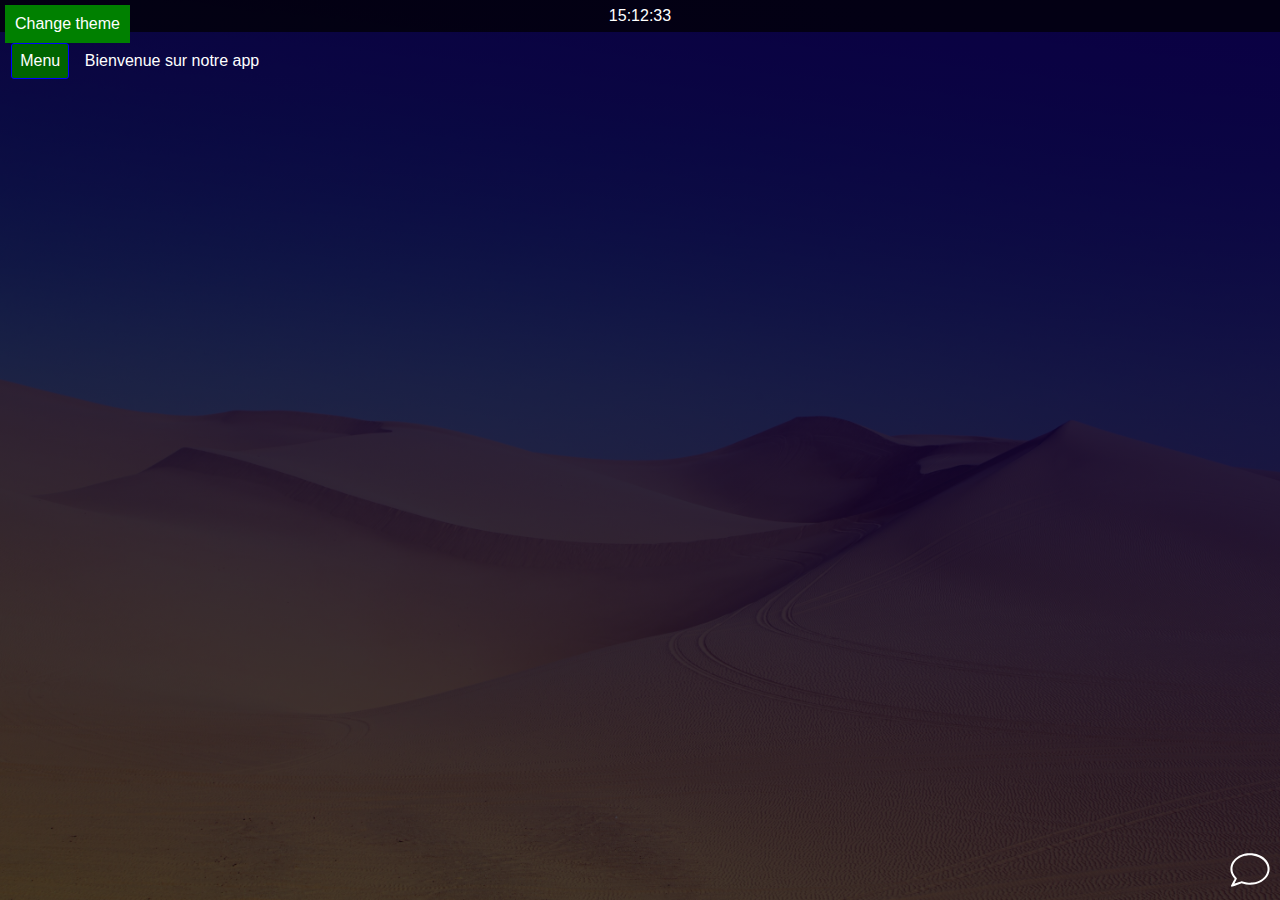
<file: index.html>
<!DOCTYPE html>
<html>

<head>
    <meta charset="utf-8" />
    <meta http-equiv="X-UA-Compatible" content="IE=edge">
    <title>HandiAssis't</title>
    <meta name="viewport" content="width=device-width, initial-scale=1">
    <link rel="stylesheet" type="text/css" media="screen" href="css/style.css" />
    <link rel="stylesheet" type="text/css" href="css/energy.css">
    <script src="js/main.js"></script>
    <script src="js/bot.js"></script>
</head>

<body>
    <img src="/images/back.jpg" title="contrast" class="back_img rss-opacity brightness">
    <div class="img-sup"></div>
    <header>
        <div class="hour"></div>
    </header>
    <div class="dark" onclick="dark()">Change theme</div>
    <main>
        <div onclick="display_menu()" class="btn menu_display">Menu</div>
        Bienvenue sur notre app
    </main>
    <div class="menu_content hide">
        <div onclick="hide_menu()" class="btn menu_quit">Quitter</div>
        Menu
        <div class="menu_all_icon">
            <div class="container_icon">
                <object data="/images/Icons/health.svg" type="image/svg+xml" onload="fsvg(this, true)"></object>
                <div class="onclick-div onclick-health" onclick="display_health()"></div>

            </div>
            <div class="container_icon">
                <object data="/images/Icons/eau.svg" type="image/svg+xml" onload="fsvg(this, true)"></object>
                <div class="onclick-div onclick-health" onclick="display_energy()"></div>
            </div>

            <div class="container_icon">
                <object data="/images/Icons/security.svg" type="image/svg+xml" onload="fsvg(this, true)"></object>
                <div class="onclick-div onclick-health" onclick="display_energy()"></div>
            </div>

            <div class="container_icon">
                <object data="/images/Icons/robot.svg" type="image/svg+xml" onload="fsvg(this, true)"></object>
                <div class="onclick-div onclick-health" onclick="display_energy()"></div>
            </div>

            <div class="container_icon">
                <object data="/images/Icons/home.svg" type="image/svg+xml" onload="fsvg(this, true)"></object>
                <div class="onclick-div onclick-health" onclick="display_energy()"></div>
            </div>

            <div class="container_icon">
                <object onclick="alert('ok')" data="/images/Icons/power.svg" type="image/svg+xml" onload="fsvg(this, true)"></object>
                <div class="onclick-div onclick-health" onclick="display_energy()"></div>
            </div>

        </div>
    </div>
    <div class="health hide">
        <h1>Santé</h1>
        <div class="heartbeatloader">
            <svg class="svgdraw" width="100%" height="100%" viewBox="0 0 150 400" xmlns="http://www.w3.org/2000/svg">
                <path class="path" d="M 0 200 l 100 0 l 5 -40 l 5 40 l 10 0 l 5 15 l 10 -140 l 10 220 l 5 -95 l 10 0 l 5 20 l 5 -20 l 100 0 l 100 0 l 100 0 "
                    fill="transparent" stroke-width="10" stroke="white" />
            </svg>

        </div>
        <div class="tension">Tension : <span>10</span></div>
    </div>
    <div class="energy hide">
        <h1>Energie</h1>

        <div class="container-battery">
            <div class="container-battery-top"></div>
            <div class="container-battery-body">
                <div class="gauge-battery" id="gauge-house"></div>
            </div>

        </div>
        <div class="battery-time">Temps restant : <span id="span-time-house">4</span> heures</div>

        <div class="container-battery">
            <div class="container-battery-top"></div>
            <div class="container-battery-body">
                <div class="gauge-battery" id="gauge-car"></div>
            </div>

        </div>
        <div class="battery-time">Temps restant : <span id="span-time-car">4</span> heures</div>
        <!-- <script src="js/energy.js"></script> -->
    </div>
    <img src="images/chat.svg" class="chat_icon" onclick="chat()"></div>
    <div class="chat hide">
        <div id="output">

        </div>
        <input type="text" id="chat_input" value="">
    </div>
</body>

</html>
</file>
<file: css/style.css>
* 
{
    padding: 0;
    margin: 0;
    color: white;
    font-family: sans-serif;
}

header
{
    position: relative;
    top: 0;
    left: 0;
    right: 0;
    height: 2em;
    background-color: rgba(0, 0, 0, 0.7);
    color: white;
    text-align: center;
}

.hour 
{
    display: inline-block;
    margin: auto;
    line-height: 2em;
}

.hide 
{
    display: none;
}

.btn
{
    border: 1px solid blue;
    border-radius: 3px;
    background: darkgreen;
    color: white;
    padding: 0.5em;
    margin: 0.7em;
    display: inline-block;
    cursor: pointer;
}

.btn:hover
{
    background: green;
}

main 
{
    position: absolute;
    top: 2em;
    left: 0;
    bottom: 0;
    right: 0;
}

.menu_content 
{
    position: absolute;
    top: 2em;
    left: 0;
    bottom: 0;
    right: 0;
}

.chat_icon
{
    height: 40px; 
    width: 40px;
    position: absolute;
    bottom: 10px;
    right: 10px;
    cursor: pointer;
}

.chat
{
    height: 50%; 
    width: 20%;
    position: absolute;
    bottom: 60px;
    right: 10px;
    background: white;
}

@media screen and (max-width: 640px) {
  .chat {
    width: 90%;
  }
}

@media screen and (min-width: 641px) {
  .chat {
    width: 50%;
  }
}

@media screen and (min-width: 1024px) {
  .chat {
    width: 30%;
  }
}

#output{
    height: 90%;
    overflow: scroll;
}

.right{
    color: white;
    display: inline-block;
    float: right;
    margin-bottom: 5px;
    border-radius: 10px;
    background-color: #2099ff;
    text-align: right;
    padding-right: 10px;
    padding-left: 10px;
    margin-right: 5px;
    margin-left: 30px
}

.left{
    color: black;
    display: inline-block;
    margin-bottom: 5px;
    border-radius: 10px;
    background-color: #ccc;
    text-align: left;
    padding-left: 10px;
    padding-right: 10px;
    margin-left: 5px;
    margin-right: 30px;
}

input {
    width: 100%;
    position: absolute;
    bottom:0;
    background-color: #eee;
    border: none;
    font-family: sans-serif;
    color: #000;
    text-align: center;
    text-decoration: none;
    display: inline-block;
    font-size: 1.5em;
}
.back_img {
    position: absolute;
    top: 0;
    left: 0;
    bottom: 0;
    right: 0;
    width: 100vw;
    height: 100vh;
}

.img-sup {
    position: absolute;
    top: 0;
    left: 0;
    bottom: 0;
    right: 0;
    width: 100vw;
    height: 100vh;
    background: linear-gradient(10deg, rgba(0, 0, 0, 0.4), rgba(10, 0, 68, 1));
}

.dark {
    padding: 10px;
    margin: 5px;
    position: absolute;
    top: 0;
    left: 0;
    background: green;
    color: white;
    cursor: pointer;
}

.brightness {
    filter: brightness(0.50);
}

.rss.opacity {
    filter: opacity(50%);
}

.hide {
    display: none;
}

object 
{
    width: 100%;
    height: 100%;
}

.container_icon
{
    position: relative;
    display: inline-block;
    margin: auto;
    text-align: center;
    width: 10%;
    margin: 0 2%;
}

.menu_all_icon
{
    margin: 10% 0;
    display: inline-block;
    text-align: center;
}

.container_icon::before
{
    width: 40px;
    height: 40px;
    content: " ";
}

.container_icon::nth-child(3){
    position: absolute;
    left: 0;
    top: 0;
}

.onclick-div{
    display: inline-block;
    position: absolute;
    top: 0;
    left: 0;
    background-color: transparent;
    width: 200px;
    height: 200px;
}
</file>
<file: css/energy.css>
html,body{
    margin: 0;
    padding: 0;
    height: 100vh;
}
.band{
    height: 2em;
    background-color: red;
}

h1{
    text-align: center;

}


 /*BATTERY*/
.container-battery{
    position: relative;
    margin: auto;

    height: 100px;
    width: 250px;
}

.container-battery-top{
    position: relative;
    margin: auto;
    top: calc((70px / 2) + 3px);
    left: 45%;
    background-color: black;
    height: 20px;
    width: 10px;
}

.container-battery-body{
    position: relative;
    margin: auto;
    border: 5px solid black;
    height: 50px;
    width: 208px;
}


.gauge-battery{
    position: relative;
    background-color: green;
    height: 50px;
    width: 208px;
}

/*Battery timex*/
.battery-time{
    position: relative;
    font-weight: bold;

    text-align: center;

}

/*Energy*/
#heart-rate{
    width: 100%;
}

.heartbeatloader {
    position: relative;
    left: 50%;
    transform: translateX(-50%);
    width: 150px;
    height: 150px;
    top: 40px;
}
.svgdraw {
    top:0px;
    left:0px;
    position: absolute;
    width: 90%;
    margin: auto;
    height: 100%;
    transform: scale(1.4);
    z-index: 3;
}
.path {
    stroke: #fff;
    stroke-width: 5px;
    stroke-dasharray: 1000px;
    stroke-dashoffset: 1000px;
    animation: draw 1.5s infinite forwards normal linear;
    animation-delay: 0.1s;
    position: relative;
}
@keyframes draw {
    to {
        stroke-dashoffset: 0;
    }
}

@keyframes innerbeat {
    0% {transform: scale(1);}
    10% {transform: scale(1);}
    50% {transform: scale(1.15);}
    60% {transform: scale(1.05);}
    75% {transform: scale(1.2);}
}

@keyframes outerbeat {
    0% {transform: scale(1.2);}
    10% {transform: scale(1.2);}
    50% {transform: scale(1.3);}
    60% {transform: scale(1.25);}
    75% {transform: scale(1.3);}
}

.tension{
    position: relative;
    text-align: center;
    font-weight: bold;
    top: 80px;
}
</file>
